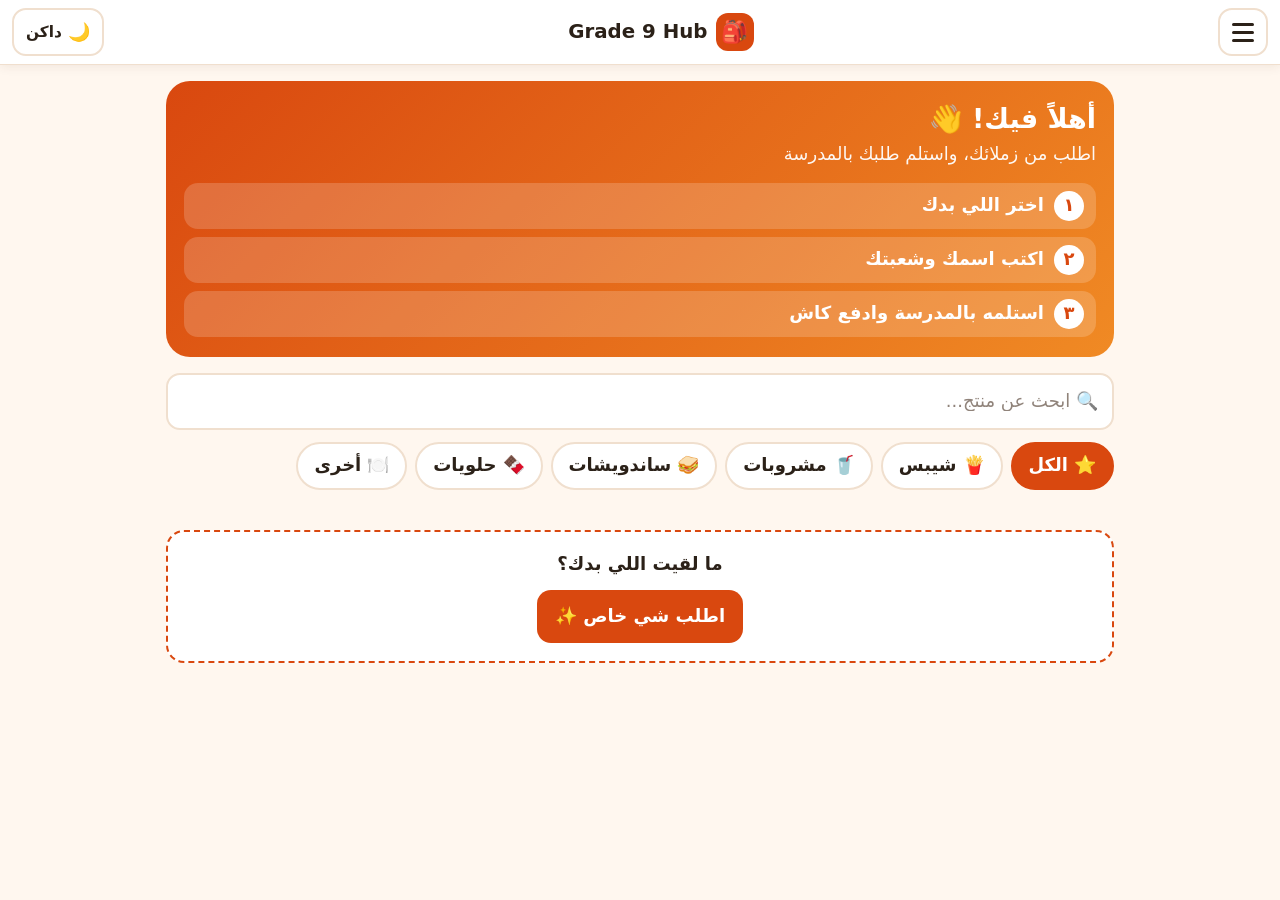
<file: index.html>
<!doctype html>
<html lang="ar" dir="rtl">
<head>
  <meta charset="utf-8">
  <meta name="viewport" content="width=device-width, initial-scale=1">
  <meta name="color-scheme" content="light dark">
  <title>Grade 9 Hub</title>
  <meta name="description" content="اطلب من زملائك واستلم طلبك بالمدرسة">
  <link rel="icon" href="data:,">
  <script>try{var t=localStorage.getItem("theme");if(!t)t=matchMedia("(prefers-color-scheme: dark)").matches?"dark":"light";document.documentElement.dataset.theme=t}catch(e){}</script>
  <link rel="stylesheet" href="css/style.css">
</head>
<body>
  <div id="site-header"></div>
  <div id="demo-banner" class="banner" hidden>وضع تجريبي: البيانات وهمية ومحفوظة على جهازك فقط.</div>

  <main>
    <section class="hero">
      <h1>أهلاً فيك! 👋</h1>
      <p>اطلب من زملائك، واستلم طلبك بالمدرسة</p>
      <ol class="steps">
        <li><span class="n">١</span> اختر اللي بدك</li>
        <li><span class="n">٢</span> اكتب اسمك وشعبتك</li>
        <li><span class="n">٣</span> استلمه بالمدرسة وادفع كاش</li>
      </ol>
    </section>

    <section id="my-requests" hidden>
      <h2 class="section-title">⭐ طلباتي الخاصة</h2>
      <div id="my-requests-list" class="list" aria-live="polite"></div>
    </section>

    <div class="tools">
      <input id="search" type="search" placeholder="🔍 ابحث عن منتج..." aria-label="بحث">
      <div id="chips" class="chips" role="group" aria-label="التصنيفات"></div>
    </div>
    <section id="grid" class="grid" aria-live="polite"></section>
    <p id="empty" class="empty" hidden>ما في منتجات مطابقة هلأ.</p>

    <div class="special">
      <p>ما لقيت اللي بدك؟</p>
      <button id="open-request" class="btn" type="button">اطلب شي خاص ✨</button>
    </div>
  </main>

  <dialog id="order-dialog">
    <form id="order-form">
      <h2 id="order-title">اطلب</h2>
      <p class="hint">الدفع كاش عند الاستلام بالمدرسة. البائع بجهّز طلبك وبلاقيك هناك.</p>
      <label>اسمك
        <input name="name" required maxlength="40" autocomplete="name">
      </label>
      <label>شعبتك (مثال: A)
        <input name="className" required maxlength="20">
      </label>
      <label>ملاحظة (اختياري)
        <textarea name="note" rows="2" maxlength="200"></textarea>
      </label>
      <div class="actions">
        <button class="btn" type="submit">أرسل الطلب</button>
        <button class="btn ghost" type="button" data-close>إلغاء</button>
      </div>
    </form>
  </dialog>

  <dialog id="request-dialog">
    <form id="request-form">
      <h2>طلب خاص ✨</h2>
      <p class="hint">اكتب شو بدك والبائعين بشوفوا طلبك. أول بائع بقبله بجهّزه، وبتتابع حالته من هون بالصفحة. الدفع كاش عند الاستلام.</p>
      <label>شو بدك؟
        <textarea name="body" rows="3" required minlength="3" maxlength="200" placeholder="مثال: دوريتوس حجم كبير"></textarea>
      </label>
      <label>أعلى سعر بتدفعه (اختياري)
        <input name="maxPrice" type="text" inputmode="decimal" autocomplete="off" placeholder="0.50">
      </label>
      <label>اسمك
        <input name="name" required maxlength="40" autocomplete="name">
      </label>
      <label>شعبتك (مثال: A)
        <input name="className" required maxlength="20">
      </label>
      <div class="actions">
        <button class="btn" type="submit">أرسل الطلب</button>
        <button class="btn ghost" type="button" data-close>إلغاء</button>
      </div>
    </form>
  </dialog>

  <div id="toast" role="status"></div>
  <script type="module" src="js/app.js"></script>
</body>
</html>
</file>
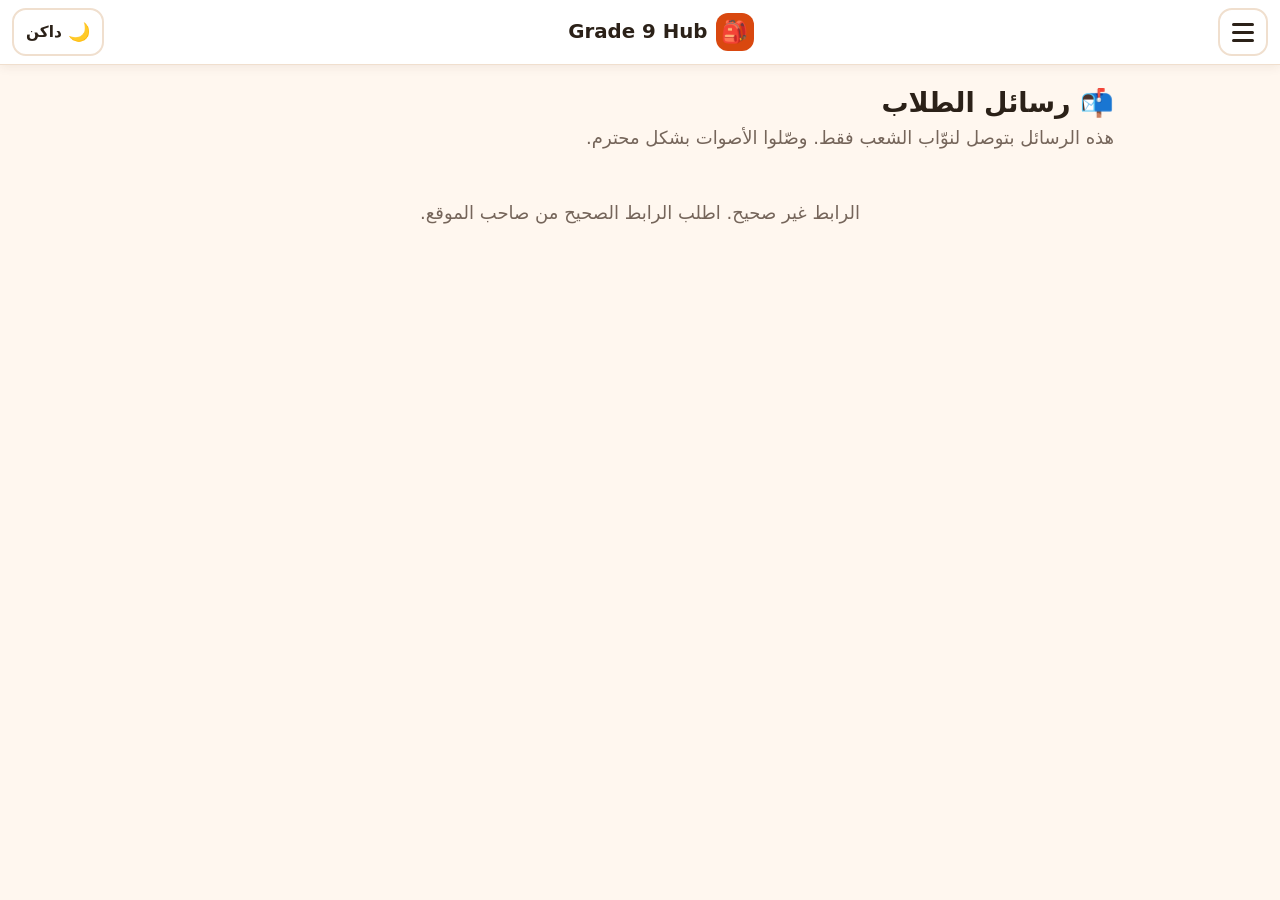
<file: leader.html>
<!doctype html>
<html lang="ar" dir="rtl">
<head>
  <meta charset="utf-8">
  <meta name="viewport" content="width=device-width, initial-scale=1">
  <meta name="color-scheme" content="light dark">
  <meta name="robots" content="noindex">
  <title>رسائل الطلاب — Grade 9 Hub</title>
  <link rel="icon" href="data:,">
  <script>try{var t=localStorage.getItem("theme");if(!t)t=matchMedia("(prefers-color-scheme: dark)").matches?"dark":"light";document.documentElement.dataset.theme=t}catch(e){}</script>
  <link rel="stylesheet" href="css/style.css">
</head>
<body>
  <div id="site-header"></div>
  <div id="demo-banner" class="banner" hidden>وضع تجريبي: استعمل الرابط leader.html#t=demo</div>
  <main>
    <div class="page-head">
      <h1 id="title">📬 رسائل الطلاب</h1>
      <p>هذه الرسائل بتوصل لنوّاب الشعب فقط. وصّلوا الأصوات بشكل محترم.</p>
    </div>
    <p id="invalid" class="empty" hidden>الرابط غير صحيح. اطلب الرابط الصحيح من صاحب الموقع.</p>
    <section id="list" class="list" aria-live="polite"></section>
    <p id="empty" class="empty" hidden>ما في رسائل بعد.</p>
  </main>
  <div id="toast" role="status"></div>
  <script type="module" src="js/leader.js"></script>
</body>
</html>
</file>
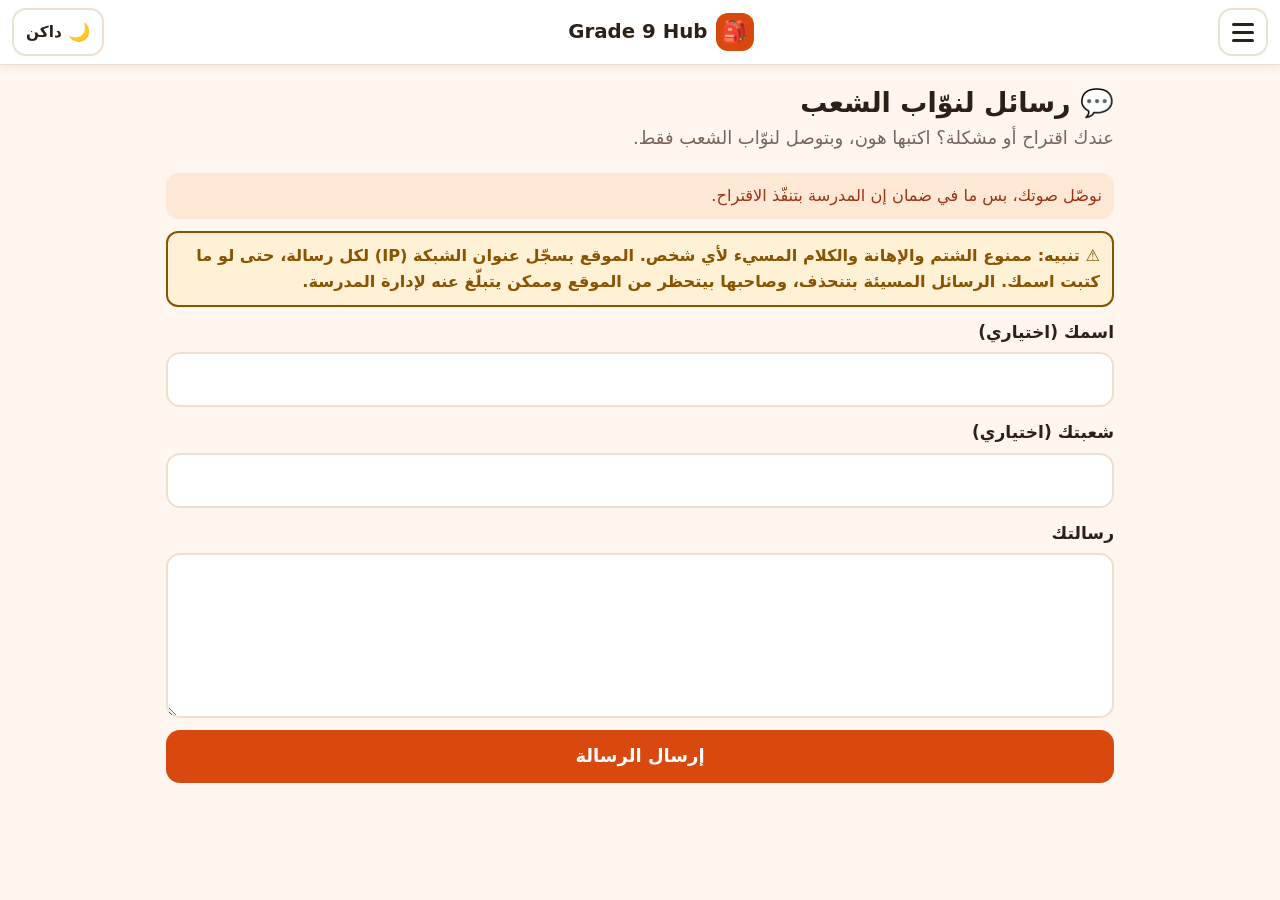
<file: messages.html>
<!doctype html>
<html lang="ar" dir="rtl">
<head>
  <meta charset="utf-8">
  <meta name="viewport" content="width=device-width, initial-scale=1">
  <meta name="color-scheme" content="light dark">
  <title>رسائل لنوّاب الشعب — Grade 9 Hub</title>
  <link rel="icon" href="data:,">
  <script>try{var t=localStorage.getItem("theme");if(!t)t=matchMedia("(prefers-color-scheme: dark)").matches?"dark":"light";document.documentElement.dataset.theme=t}catch(e){}</script>
  <link rel="stylesheet" href="css/style.css">
</head>
<body>
  <div id="site-header"></div>
  <div id="demo-banner" class="banner" hidden>وضع تجريبي: الرسائل محفوظة على جهازك فقط.</div>

  <main>
    <div class="page-head">
      <h1>💬 رسائل لنوّاب الشعب</h1>
      <p>عندك اقتراح أو مشكلة؟ اكتبها هون، وبتوصل لنوّاب الشعب فقط.</p>
    </div>

    <section id="form-box">
      <form id="message-form" class="stack">
        <p class="hint">نوصّل صوتك، بس ما في ضمان إن المدرسة بتنفّذ الاقتراح.</p>
        <p class="hint warn">⚠️ <strong>تنبيه:</strong> ممنوع الشتم والإهانة والكلام المسيء لأي شخص. الموقع بسجّل عنوان الشبكة (IP) لكل رسالة، <strong>حتى لو ما كتبت اسمك</strong>. الرسائل المسيئة بتنحذف، وصاحبها بيتحظر من الموقع وممكن يتبلّغ عنه لإدارة المدرسة.</p>
        <label>اسمك (اختياري)
          <input name="name" maxlength="40" autocomplete="name">
        </label>
        <label>شعبتك (اختياري)
          <input name="className" maxlength="20">
        </label>
        <label>رسالتك
          <textarea name="body" rows="5" required minlength="3" maxlength="500"></textarea>
        </label>
        <button class="btn wide" type="submit">إرسال الرسالة</button>
      </form>
    </section>

    <section id="done-box" class="done-box" hidden>
      <div class="big">✅</div>
      <h2>وصلت رسالتك!</h2>
      <p>شكراً، النوّاب رح يشوفوها.</p>
      <button id="again" class="btn ghost" type="button">اكتب رسالة ثانية</button>
    </section>
  </main>

  <div id="toast" role="status"></div>
  <script type="module" src="js/messages.js"></script>
</body>
</html>
</file>
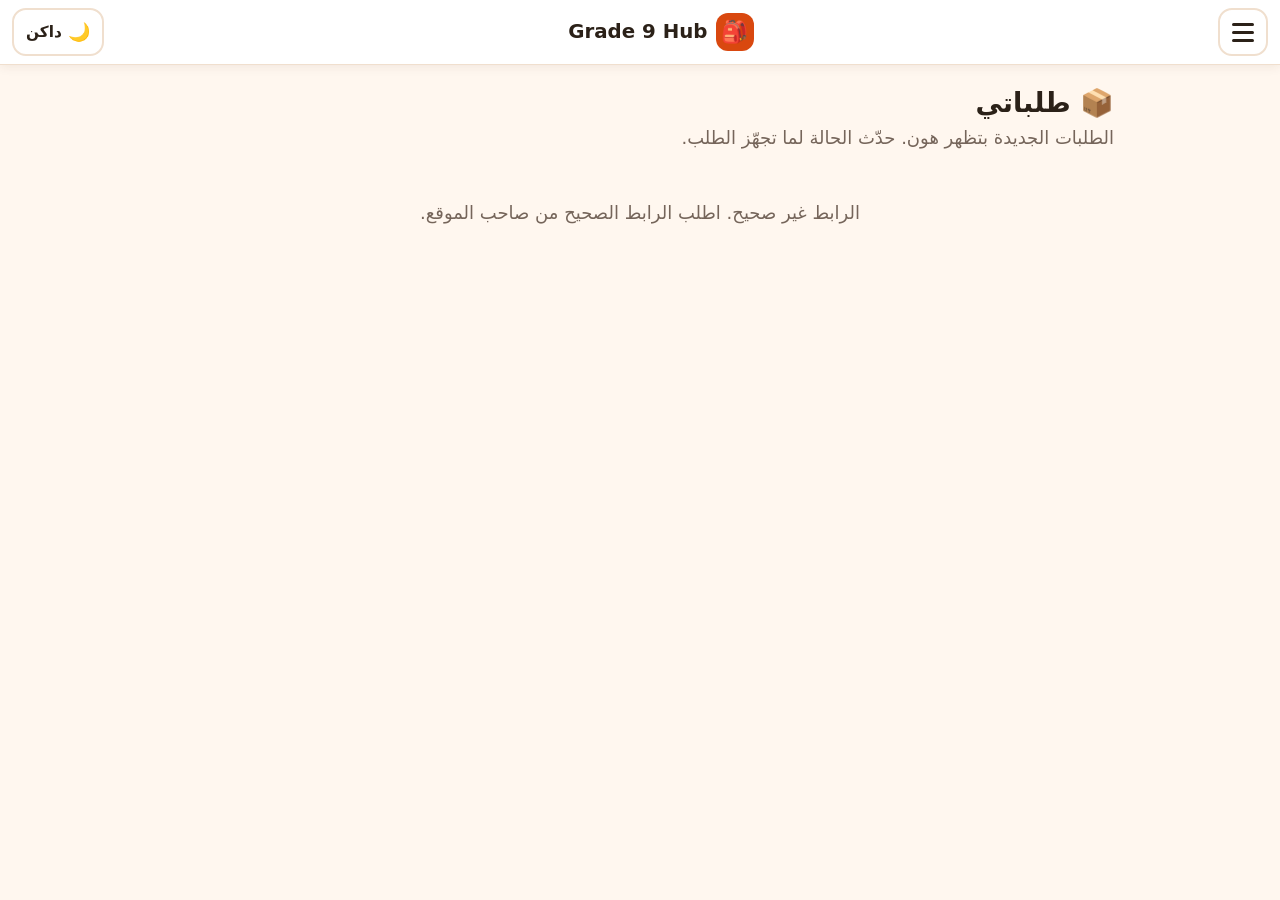
<file: seller.html>
<!doctype html>
<html lang="ar" dir="rtl">
<head>
  <meta charset="utf-8">
  <meta name="viewport" content="width=device-width, initial-scale=1">
  <meta name="color-scheme" content="light dark">
  <meta name="robots" content="noindex">
  <title>طلباتي — Grade 9 Hub</title>
  <link rel="icon" href="data:,">
  <script>try{var t=localStorage.getItem("theme");if(!t)t=matchMedia("(prefers-color-scheme: dark)").matches?"dark":"light";document.documentElement.dataset.theme=t}catch(e){}</script>
  <link rel="stylesheet" href="css/style.css">
</head>
<body>
  <div id="site-header"></div>
  <div id="demo-banner" class="banner" hidden>وضع تجريبي: استعمل الرابط seller.html#t=demo</div>
  <main>
    <div class="page-head">
      <h1 id="title">📦 طلباتي</h1>
      <p>الطلبات الجديدة بتظهر هون. حدّث الحالة لما تجهّز الطلب.</p>
    </div>
    <p id="invalid" class="empty" hidden>الرابط غير صحيح. اطلب الرابط الصحيح من صاحب الموقع.</p>

    <div id="seller-area">
      <h2 class="section-title">🛍️ الطلبات الجديدة</h2>
      <section id="list" class="list" aria-live="polite"></section>
      <p id="empty" class="empty" hidden>ما في طلبات بعد.</p>

      <h2 class="section-title">⭐ طلبات خاصة</h2>
      <section id="requests" class="list" aria-live="polite"></section>
      <p id="requests-empty" class="empty" hidden>ما في طلبات خاصة هلأ.</p>

      <h2 class="section-title">🏷️ إعلاناتي</h2>
      <details class="panel">
        <summary>➕ انشر إعلان جديد</summary>
        <form id="product-form" class="stack">
          <label>اسم المنتج (مثال: دوريتوس كبير)
            <input name="name" required maxlength="60">
          </label>
          <label>السعر بالدينار (مثال: 0.35 يعني 35 قرش)
            <input name="price" type="text" required inputmode="decimal" autocomplete="off" placeholder="0.35">
          </label>
          <label>التصنيف
            <select name="category"></select>
          </label>
          <label>وصف قصير (اختياري)
            <input name="description" maxlength="200">
          </label>
          <button class="btn" type="submit">انشر الإعلان</button>
        </form>
      </details>
      <section id="my-products" class="list" aria-live="polite"></section>
      <p id="my-products-empty" class="empty" hidden>ما نشرت إعلانات بعد.</p>

      <details class="panel">
        <summary>📱 رقم واتساب (اختياري)</summary>
        <form id="whatsapp-form" class="stack">
          <p class="hint">لو حطيت رقمك، بيظهر لكل الطلاب زر "واتساب" على إعلاناتك. اتركه فاضي إذا ما بدك. لا تحط رقمك إلا إذا أهلك موافقين.</p>
          <label>رقم واتساب
            <input name="number" type="tel" inputmode="tel" maxlength="20" placeholder="0791234567">
          </label>
          <button class="btn" type="submit">حفظ</button>
        </form>
      </details>
    </div>
  </main>
  <div id="toast" role="status"></div>
  <script type="module" src="js/seller.js"></script>
</body>
</html>
</file>
<file: css/style.css>
/* ========== الألوان (فاتح / داكن) ========== */
:root {
  color-scheme: light;
  --bg: #fff7ef;
  --card: #ffffff;
  --field: #ffffff;
  --ink: #2b2118;
  --muted: #75655a;
  --line: #f0dfce;
  --brand: #d9480f;
  --brand-ink: #ffffff;
  --soft: #ffe8d6;
  --soft-ink: #9a3412;
  --ok: #167a45;
  --ok-ink: #ffffff;
  --bad: #c62828;
  --bad-ink: #ffffff;
  --warn-bg: #fff1d6;
  --warn-ink: #8a5300;
  --hero-from: #d9480f;
  --hero-to: #f08a24;
  --hero-ink: #ffffff;
  --shadow: 0 2px 10px rgba(80, 40, 10, 0.08);
  --radius: 18px;
}

:root[data-theme="dark"] {
  color-scheme: dark;
  --bg: #14110e;
  --card: #201b16;
  --field: #15110d;
  --ink: #f6ede4;
  --muted: #b8a999;
  --line: #3a3128;
  --brand: #ff8a4c;
  --brand-ink: #1a1209;
  --soft: #3a2518;
  --soft-ink: #ffb48a;
  --ok: #4cd08a;
  --ok-ink: #07210f;
  --bad: #ff7b7b;
  --bad-ink: #2a0707;
  --warn-bg: #3a2c10;
  --warn-ink: #ffd27a;
  --hero-from: #6b2a0c;
  --hero-to: #a24a14;
  --hero-ink: #fff3e8;
  --shadow: 0 2px 12px rgba(0, 0, 0, 0.35);
}

/* ========== الأساس ========== */
* { box-sizing: border-box; }
html { font-size: 18px; -webkit-text-size-adjust: 100%; }

body {
  margin: 0;
  background: var(--bg);
  color: var(--ink);
  font-family: "Segoe UI", Tahoma, system-ui, -apple-system, "Noto Sans Arabic", sans-serif;
  line-height: 1.6;
}

main { max-width: 980px; margin: 0 auto; padding: 16px 16px 48px; }

h1, h2, h3 { line-height: 1.3; }

a { color: var(--brand); }

:focus-visible {
  outline: 3px solid var(--brand);
  outline-offset: 2px;
}

/* ========== الشريط العلوي والقائمة ========== */
#site-header { display: contents; }

.topbar {
  position: sticky;
  top: 0;
  z-index: 20;
  display: flex;
  align-items: center;
  justify-content: space-between;
  gap: 8px;
  padding: 8px 12px;
  background: var(--card);
  border-bottom: 1px solid var(--line);
  box-shadow: var(--shadow);
}

.brand {
  display: flex;
  align-items: center;
  gap: 8px;
  color: var(--ink);
  font-weight: 800;
  font-size: 1.1rem;
  text-decoration: none;
}
.brand .logo {
  display: grid;
  place-items: center;
  width: 38px;
  height: 38px;
  border-radius: 12px;
  background: var(--brand);
  color: var(--brand-ink);
  font-size: 1.2rem;
}

.icon-btn {
  display: inline-flex;
  align-items: center;
  justify-content: center;
  gap: 6px;
  min-width: 48px;
  min-height: 48px;
  padding: 0 12px;
  border: 2px solid var(--line);
  border-radius: 14px;
  background: var(--card);
  color: var(--ink);
  font: inherit;
  font-weight: 700;
  cursor: pointer;
}
.icon-btn:active { transform: scale(0.96); }
.icon-btn .lbl { font-size: 0.85rem; }

.bars { display: grid; gap: 5px; width: 22px; }
.bars span {
  display: block;
  height: 3px;
  border-radius: 3px;
  background: currentColor;
}

#scrim {
  position: fixed;
  inset: 0;
  z-index: 30;
  background: rgba(10, 6, 2, 0.55);
  opacity: 0;
  visibility: hidden;
  transition: opacity 0.2s ease, visibility 0.2s;
}
#scrim.open { opacity: 1; visibility: visible; }

#drawer {
  position: fixed;
  top: 0;
  bottom: 0;
  inset-inline-start: 0;
  z-index: 40;
  width: min(320px, 86vw);
  padding: 16px;
  display: flex;
  flex-direction: column;
  gap: 8px;
  background: var(--card);
  box-shadow: var(--shadow);
  transform: translateX(100%);
  visibility: hidden;
  transition: transform 0.22s ease, visibility 0.22s;
}
:root[dir="ltr"] #drawer { transform: translateX(-100%); }
#drawer.open { transform: none; visibility: visible; }

#drawer .drawer-head {
  display: flex;
  align-items: center;
  justify-content: space-between;
  margin-bottom: 8px;
}
#drawer h2 { margin: 0; font-size: 1.15rem; }

.nav-link {
  display: flex;
  align-items: center;
  gap: 12px;
  min-height: 60px;
  padding: 10px 14px;
  border-radius: 16px;
  background: var(--bg);
  border: 2px solid transparent;
  color: var(--ink);
  font-weight: 700;
  text-decoration: none;
}
.nav-link .ico { font-size: 1.6rem; }
.nav-link small { display: block; color: var(--muted); font-weight: 400; font-size: 0.78rem; }
.nav-link[aria-current="page"] {
  background: var(--soft);
  border-color: var(--brand);
  color: var(--soft-ink);
}
.drawer-foot { margin-top: auto; color: var(--muted); font-size: 0.85rem; text-align: center; }

/* ========== الواجهة الرئيسية ========== */
.hero {
  background: linear-gradient(135deg, var(--hero-from), var(--hero-to));
  color: var(--hero-ink);
  border-radius: 24px;
  padding: 20px 18px;
  margin-bottom: 16px;
}
.hero h1 { margin: 0 0 4px; font-size: 1.5rem; }
.hero p { margin: 0 0 14px; opacity: 0.95; }

.steps { display: grid; gap: 8px; margin: 0; padding: 0; list-style: none; }
.steps li {
  display: flex;
  align-items: center;
  gap: 10px;
  background: rgba(255, 255, 255, 0.18);
  border-radius: 14px;
  padding: 8px 12px;
  font-weight: 600;
}
.steps .n {
  flex: none;
  display: grid;
  place-items: center;
  width: 30px;
  height: 30px;
  border-radius: 50%;
  background: var(--hero-ink);
  color: var(--hero-from);
  font-weight: 800;
}

.page-head { margin: 4px 0 16px; }
.page-head h1 { margin: 0; font-size: 1.5rem; }
.page-head p { margin: 4px 0 0; color: var(--muted); }

.banner {
  background: var(--warn-bg);
  color: var(--warn-ink);
  padding: 10px 16px;
  text-align: center;
  font-size: 0.9rem;
}

.tools { display: grid; gap: 12px; margin-bottom: 16px; }

input, textarea, select {
  width: 100%;
  min-height: 52px;
  padding: 12px 14px;
  border: 2px solid var(--line);
  border-radius: 14px;
  background: var(--field);
  font: inherit;
  color: var(--ink);
}
input::placeholder, textarea::placeholder { color: var(--muted); opacity: 0.8; }
input:focus, textarea:focus, select:focus { border-color: var(--brand); outline: none; }

.chips { display: flex; gap: 8px; flex-wrap: wrap; }
.chip {
  display: inline-flex;
  align-items: center;
  gap: 6px;
  border: 2px solid var(--line);
  background: var(--card);
  color: var(--ink);
  border-radius: 999px;
  padding: 6px 16px;
  font: inherit;
  font-weight: 700;
  cursor: pointer;
  min-height: 48px;
}
.chip.on { background: var(--brand); color: var(--brand-ink); border-color: var(--brand); }

/* ========== بطاقات المنتجات ========== */
.grid {
  display: grid;
  gap: 14px;
  grid-template-columns: 1fr;
}
@media (min-width: 640px) { .grid { grid-template-columns: repeat(2, 1fr); } }
@media (min-width: 900px) { .grid { grid-template-columns: repeat(3, 1fr); } }

.card {
  background: var(--card);
  border: 2px solid var(--line);
  border-radius: var(--radius);
  padding: 12px;
  display: grid;
  grid-template-columns: 76px 1fr;
  gap: 12px;
  align-items: start;
  box-shadow: var(--shadow);
}
.card .pic {
  display: grid;
  place-items: center;
  width: 76px;
  height: 76px;
  border-radius: 16px;
  font-size: 2.4rem;
  background: var(--soft);
  object-fit: cover;
}
.card .body { display: grid; gap: 4px; min-width: 0; }
.card h3 { margin: 0; font-size: 1.1rem; overflow-wrap: anywhere; }
.desc { margin: 0; color: var(--muted); font-size: 0.9rem; overflow-wrap: anywhere; }
.price {
  font-weight: 800;
  font-size: 1.25rem;
  color: var(--brand);
}
.seller { color: var(--muted); font-size: 0.85rem; }
.card .actions { grid-column: 1 / -1; display: flex; gap: 8px; }
.card .actions .btn { flex: 1; }

/* ========== الأزرار ========== */
.btn {
  border: 0;
  background: var(--brand);
  color: var(--brand-ink);
  border-radius: 14px;
  padding: 12px 18px;
  font: inherit;
  font-weight: 800;
  cursor: pointer;
  min-height: 52px;
  transition: transform 0.12s ease;
}
.btn:active { transform: scale(0.97); }
.btn.ghost { background: var(--soft); color: var(--soft-ink); }
.btn.ok { background: var(--ok); color: var(--ok-ink); }
.btn.bad { background: var(--bad); color: var(--bad-ink); }
.btn.small { padding: 8px 14px; min-height: 46px; font-size: 0.95rem; }
.btn.wide { width: 100%; }
a.btn { display: inline-grid; place-items: center; text-decoration: none; }

.link {
  background: none;
  border: 0;
  color: var(--brand);
  font: inherit;
  text-decoration: underline;
  cursor: pointer;
  padding: 8px;
}

.special {
  margin: 24px 0 8px;
  padding: 18px;
  text-align: center;
  background: var(--card);
  border: 2px dashed var(--brand);
  border-radius: var(--radius);
}
.special p { margin: 0 0 12px; font-weight: 700; }

/* ========== النوافذ ========== */
dialog {
  border: 0;
  border-radius: 22px;
  padding: 0;
  width: min(480px, 94vw);
  max-height: 92vh;
  background: var(--card);
  color: var(--ink);
}
dialog::backdrop { background: rgba(10, 6, 2, 0.6); }
dialog form { padding: 20px; display: grid; gap: 14px; }
dialog h2 { margin: 0; font-size: 1.25rem; }
label { display: grid; gap: 6px; font-weight: 700; font-size: 0.95rem; }
.hint {
  margin: 0;
  padding: 10px 12px;
  border-radius: 12px;
  background: var(--soft);
  color: var(--soft-ink);
  font-size: 0.9rem;
  font-weight: 400;
}
.actions { display: flex; gap: 8px; flex-wrap: wrap; }
dialog .actions .btn { flex: 1; }

#toast {
  position: fixed;
  inset-inline: 16px;
  bottom: 24px;
  z-index: 60;
  margin-inline: auto;
  max-width: 440px;
  background: var(--ink);
  color: var(--bg);
  padding: 14px 18px;
  border-radius: 16px;
  font-weight: 700;
  text-align: center;
  opacity: 0;
  transform: translateY(12px);
  pointer-events: none;
  transition: opacity 0.2s ease, transform 0.2s ease;
}
#toast.show { opacity: 1; transform: none; }

/* ========== قوائم الطلبات (البائع والقادة) ========== */
.section-title { margin: 28px 0 10px; font-size: 1.2rem; }
.list { display: grid; gap: 12px; }
.row {
  background: var(--card);
  border: 2px solid var(--line);
  border-radius: var(--radius);
  padding: 14px;
  display: grid;
  gap: 8px;
  box-shadow: var(--shadow);
}
.row .head { display: flex; justify-content: space-between; align-items: flex-start; gap: 8px; flex-wrap: wrap; }
.row .time { color: var(--muted); font-size: 0.85rem; }
.row .actions { align-items: center; }
.row input[type="text"] { max-width: 160px; }
.badge {
  border-radius: 999px;
  padding: 3px 12px;
  font-size: 0.85rem;
  font-weight: 700;
  background: var(--soft);
  color: var(--soft-ink);
}
.badge.ready { background: var(--warn-bg); color: var(--warn-ink); }
.badge.done { background: color-mix(in srgb, var(--ok) 22%, var(--card)); color: var(--ok); }
.badge.cancelled { background: color-mix(in srgb, var(--bad) 22%, var(--card)); color: var(--bad); }
.empty { text-align: center; color: var(--muted); padding: 28px 0; }

.panel {
  background: var(--card);
  border: 2px solid var(--line);
  border-radius: var(--radius);
  padding: 8px 16px;
  margin: 12px 0;
}
.panel summary { cursor: pointer; font-weight: 800; min-height: 48px; display: flex; align-items: center; }
.stack { display: grid; gap: 12px; padding: 4px 0 12px; }

.done-box {
  text-align: center;
  padding: 24px 16px;
  background: var(--card);
  border: 2px solid var(--ok);
  border-radius: var(--radius);
}
.done-box .big { font-size: 2.6rem; }

@media (prefers-reduced-motion: reduce) {
  * { transition: none !important; }
}

.hint.warn {
  background: var(--warn-bg);
  color: var(--warn-ink);
  border: 2px solid var(--warn-ink);
  font-weight: 600;
}
</file>
